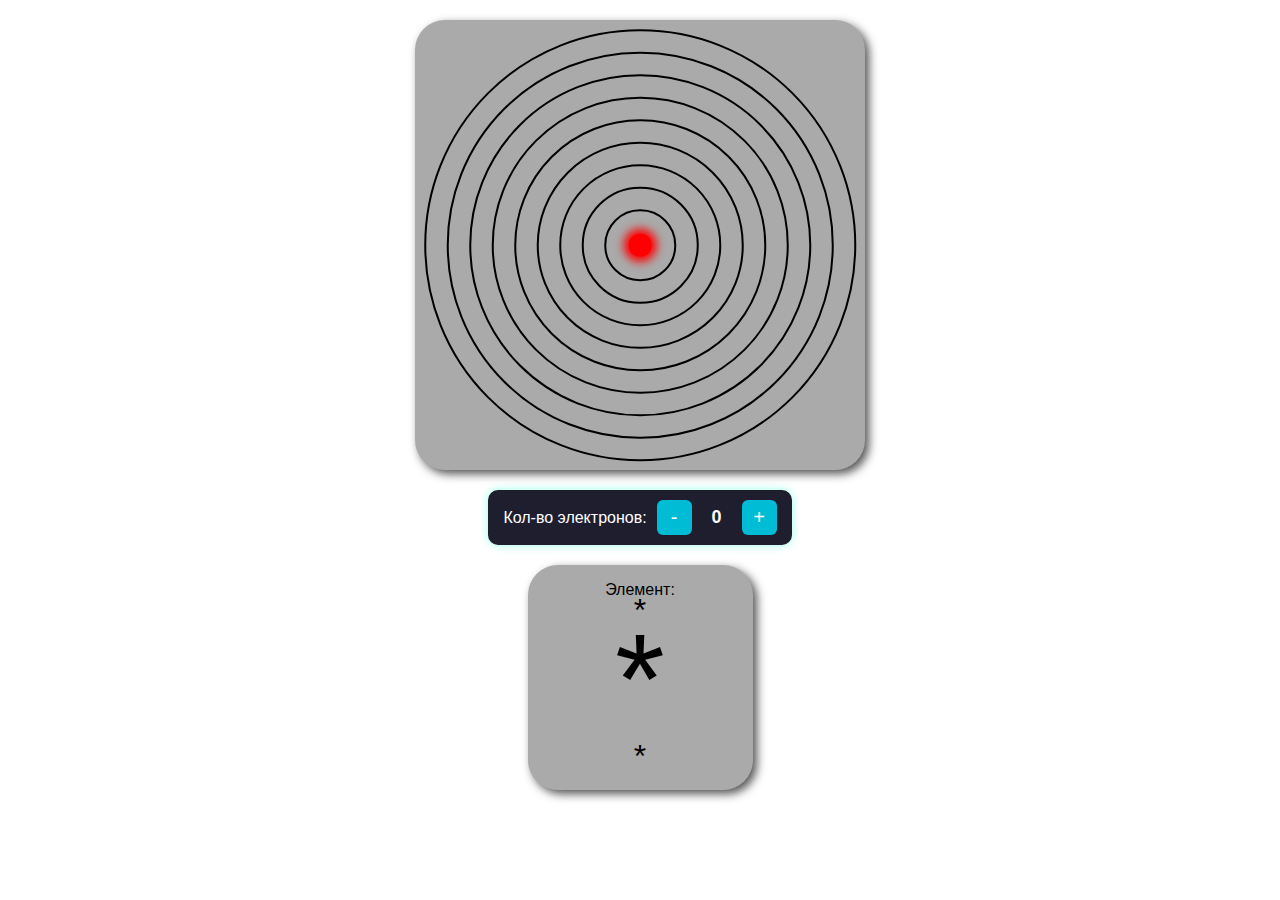
<file: atom_constructor.html>
<!DOCTYPE html>
<html lang="en">
<head>
    <meta charset="UTF-8">
    <meta name="viewport" content="width=device-width, initial-scale=1.0">
    <title>конструктор атомов</title>
    <link rel="stylesheet" href="atom_constructor.css">
</head>
<body>
    <div>
        <div class="atom_img" id="atom">
            <div class="core"></div>
        </div>
        <div id="electron" class="controls">
            <span id="text_span">Кол-во электронов:</span>
            <input type="button" value="-" id="electron_minus" onclick="delete_electron()">
            <span id="electron_amount">0</span>
            <input type="button" value="+" id="electron_plus" onclick="add_electron()">
        </div>
        <div class="element_img">
            <div><p>Элемент:</p></div>
            <span id="element_name"></span>
            <span id="element_name_ru">Водород</span>
            <span id="element_mass">1.008</span>
        </div>
    </div>
    <script src="js/atom_constructor.js"></script>
</body>
</html>
</file>
<file: atom_constructor.css>
.atom_img {
    display: flex;
    position: relative;
    background-color: #aaa;
    width: 450px;
    height: 450px;
    border-radius: 30px;
    box-shadow: 4px 4px 10px #555;
    margin: 20px auto;

    justify-content: center;
    align-items: center;
}

.element_img {
    display: flex;
    position: relative;
    background-color: #aaa;
    width: 225px;
    height: 225px;
    border-radius: 30px;
    box-shadow: 4px 4px 10px #555;
    margin: 20px auto;

    justify-content: center;
    align-items: top;
}

#element_name {
    position: absolute;
    top: 50%;
    left: 50%;
    transform: translate(-50%, -50%);
    font-family: "Segoe UI", Arial, sans-serif;
    font-size: 128px;
}

#element_name_ru {
    position: absolute;
    top: 20%;
    left: 50%;
    transform: translate(-50%, -50%);
    font-family: "Segoe UI", Arial, sans-serif;
    font-size: 32px;
}

#element_mass {
    position: absolute;
    top: 85%;
    left: 50%;
    transform: translate(-50%, -50%);
    font-family: "Segoe UI", Arial, sans-serif;
    font-size: 32px;
}

.element_img p {
    font-family: "Segoe UI", Arial, sans-serif;
    font-size: 16px;
}

.atom_img > * {
    position: absolute;
    top: 50%;
    left: 50%;
    transform: translate(-50%, -50%);
}

.orbit {
    display: flex;
    border-radius: 50%;
    border: 2px solid #000;

    justify-content: center;
    align-items: center;
    z-index: 0;
}

.electron {
    border-radius: 50%;
    background-color: #00f;
    transform-origin: -50% -50%;
    box-shadow: 0 0 2px 1px #00f;
    z-index: 41;
}

.core {
    background-color: #f00;
    border-radius: 50%;
    width: 5%;
    height: 5%;
    box-shadow: 0 0 10px 5px #f00;
}

.controls {
    display: flex;
    align-items: center;
    justify-content: center;
    gap: 10px;

    background-color: #1e1e2f;
    color: #fff;
    padding: 10px 15px;
    border-radius: 10px;
    box-shadow: 0 0 10px rgba(0, 255, 200, 0.4);
    width: fit-content;
    margin: 20px auto;
    font-family: "Segoe UI", Arial, sans-serif;
    font-size: 16px;
}

/* Текст */
#text_span {
    font-weight: 500;
}

/* Кнопки */
.controls input[type="button"] {
    background-color: #00bcd4;
    color: #fff;
    border: none;
    border-radius: 6px;
    width: 35px;
    height: 35px;
    font-size: 20px;
    cursor: pointer;
    transition: all 0.2s ease;
}

/* Эффекты при наведении */
.controls input[type="button"]:hover {
    background-color: #0097a7;
    box-shadow: 0 0 8px #00e5ff;
}

/* Нажатие */
.controls input[type="button"]:active {
    transform: scale(0.9);
}

/* Число */
#electron_amount {
    font-weight: bold;
    font-size: 18px;
    min-width: 30px;
    text-align: center;
    display: inline-block;
}
</file>
